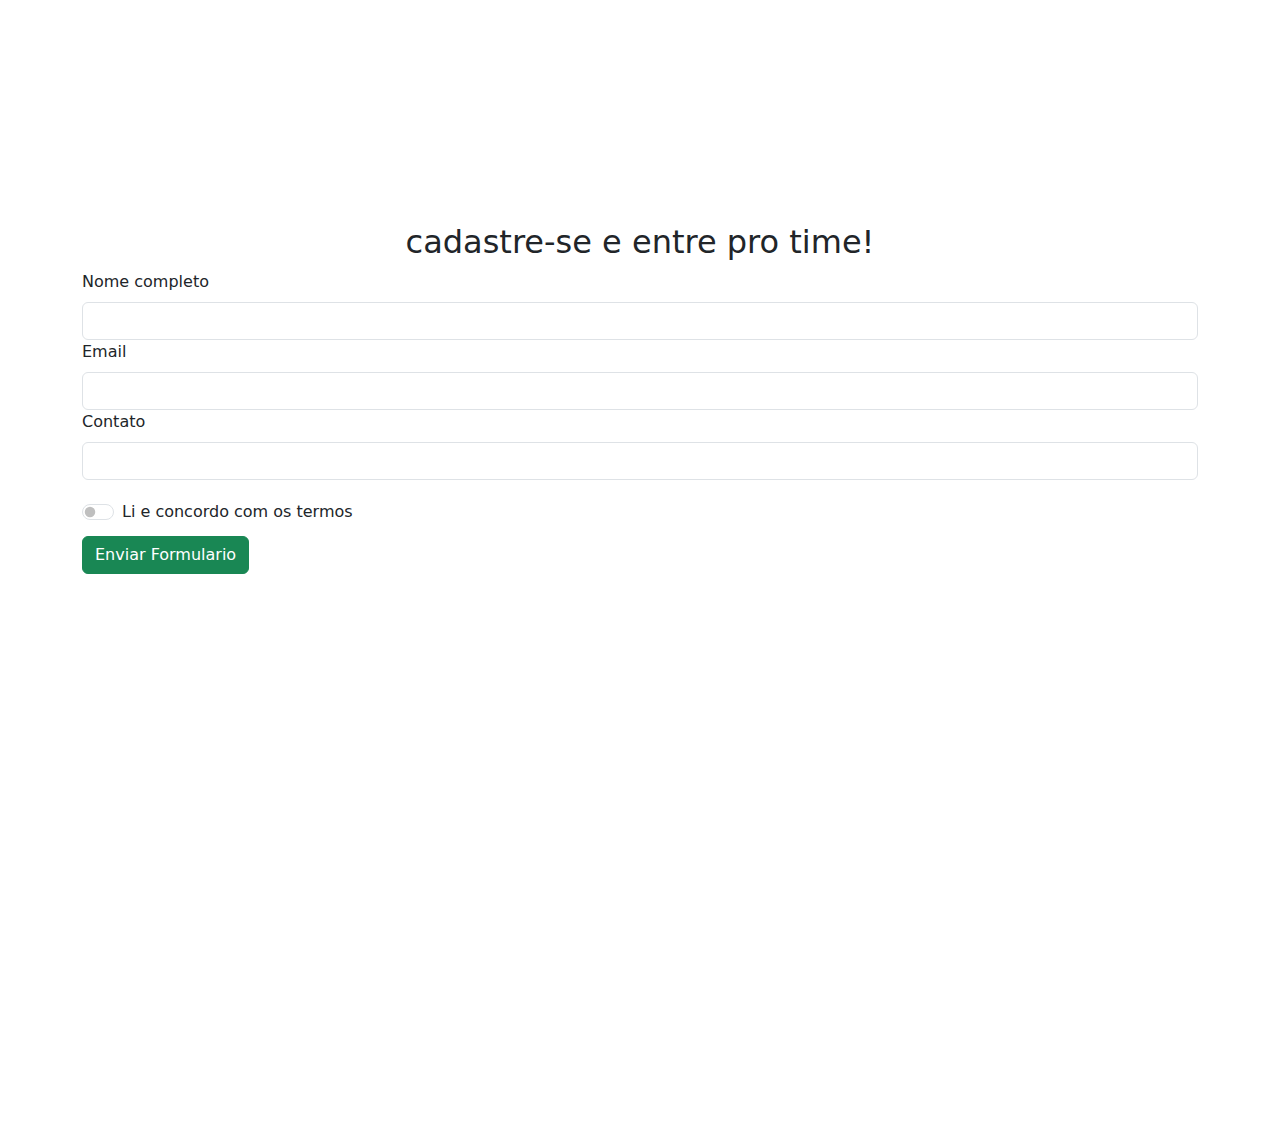
<file: index.html>
<!DOCTYPE html>
<html lang="pt-BR">
    <head>
        <meta charset="UTF-8">
        <meta http-equiv="X-UA-Compatible" content="IE=edge">
        <meta name="viewport" content="width=device-width, initial-scale=1.0">
        <link rel="stylesheet" href="https://cdn.jsdelivr.net/npm/bootstrap@5.3.0-alpha1/dist/css/bootstrap.min.css">
        <link rel="stylesheet" href="./style.css">
    <title>Form Bootstrap</title>
</head>
<body>
    <div class="container ">

        <div class="row">
                <h2>cadastre-se e entre pro time!</h2>
    
                <div class="col">
                    <form >
                        <label class="form-label" for="nome">Nome completo</label>
                        <input  class="form-control" type="text" id="nome">
        
                        <label  class="form-label"for="email">Email</label>
                        <input   class="form-control" type="mail" id="email">
        
                        <label  class="form-label"for="telefone">Contato</label>
                        <input  class="form-control" type="tel" id="telefone">
        
                        <div class="form-check form-switch">
                            <input  class="form-check-input " type="checkbox" id="checkbox" >
                            <label  class='form-check-label' for="checkbox">Li e concordo com os termos </label>
                        </div>
                        <button  type="button" id="btn" class="btn btn-success">Enviar Formulario</button>
                    </form>
                </div>
            </div>
        </div>

    <script src="https://cdn.jsdelivr.net/npm/bootstrap@5.3.0-alpha2/dist/js/bootstrap.bundle.min.js"></script>
        
</body>
</html>
</file>
<file: style.css>
.container{
    height: 100vh;
}

.container > .row{
    margin-top: 20%;
}

.row > h2{
    text-align: center;

}
.col> input{
    margin-bottom: 10px;
}

.form-check{
    margin-top: 20px;
}

button{
    margin-top: 10px;
}
</file>
